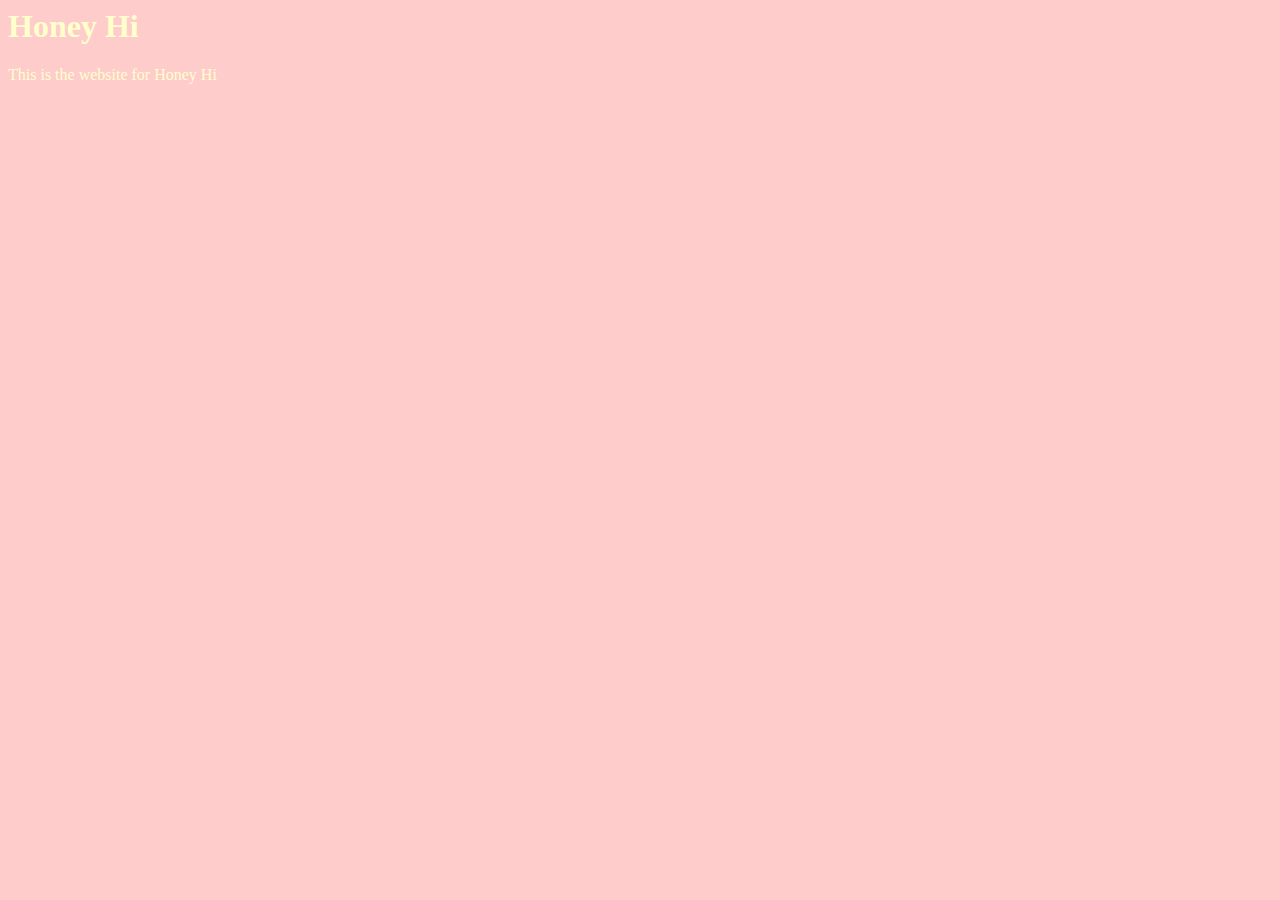
<file: unit_1/index.html>
<!DOCTYPE <!DOCTYPE html>
<html>
<head>
	<title>"Honey Hi"</title>
	<link rel="stylesheet" type="text/css" href="css/style.css">
</head>
<body>
<h1>Honey Hi</h1>
<p>This is the website for Honey Hi</p>
</body>
</html>
</file>
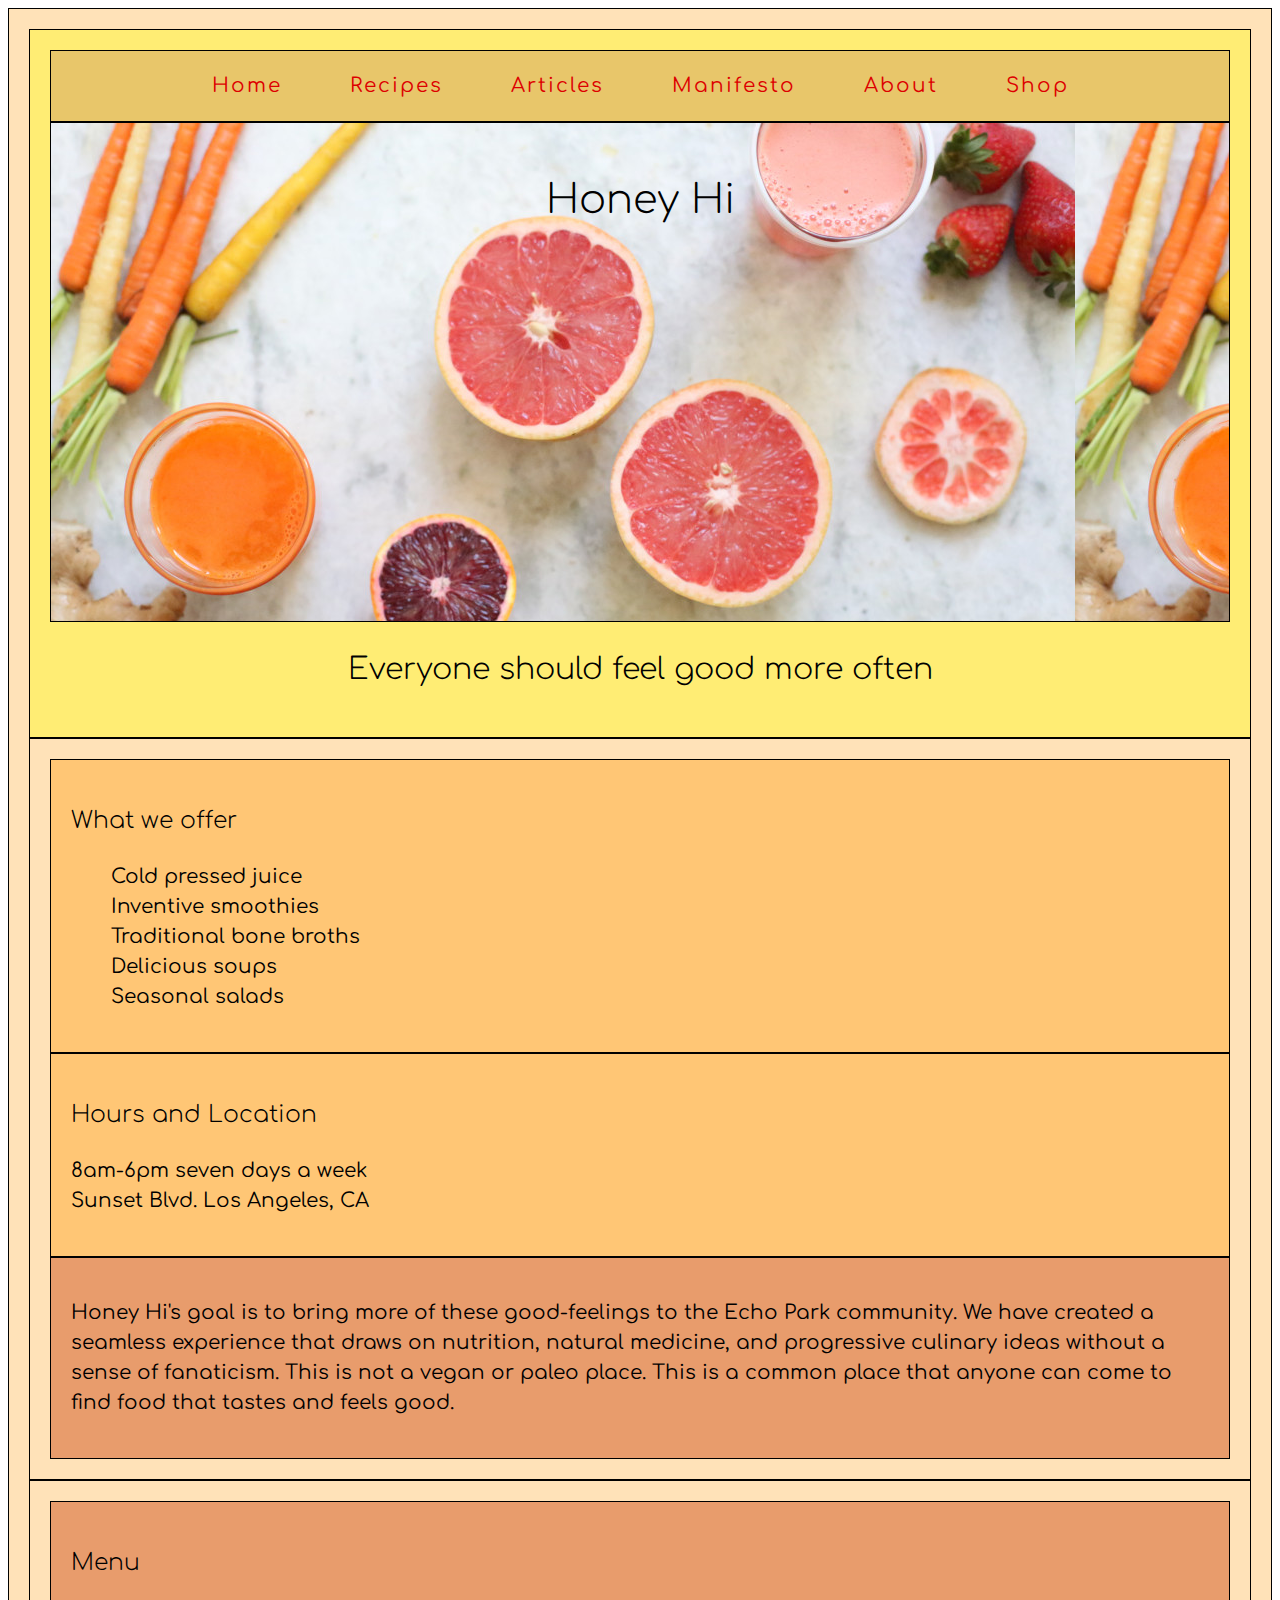
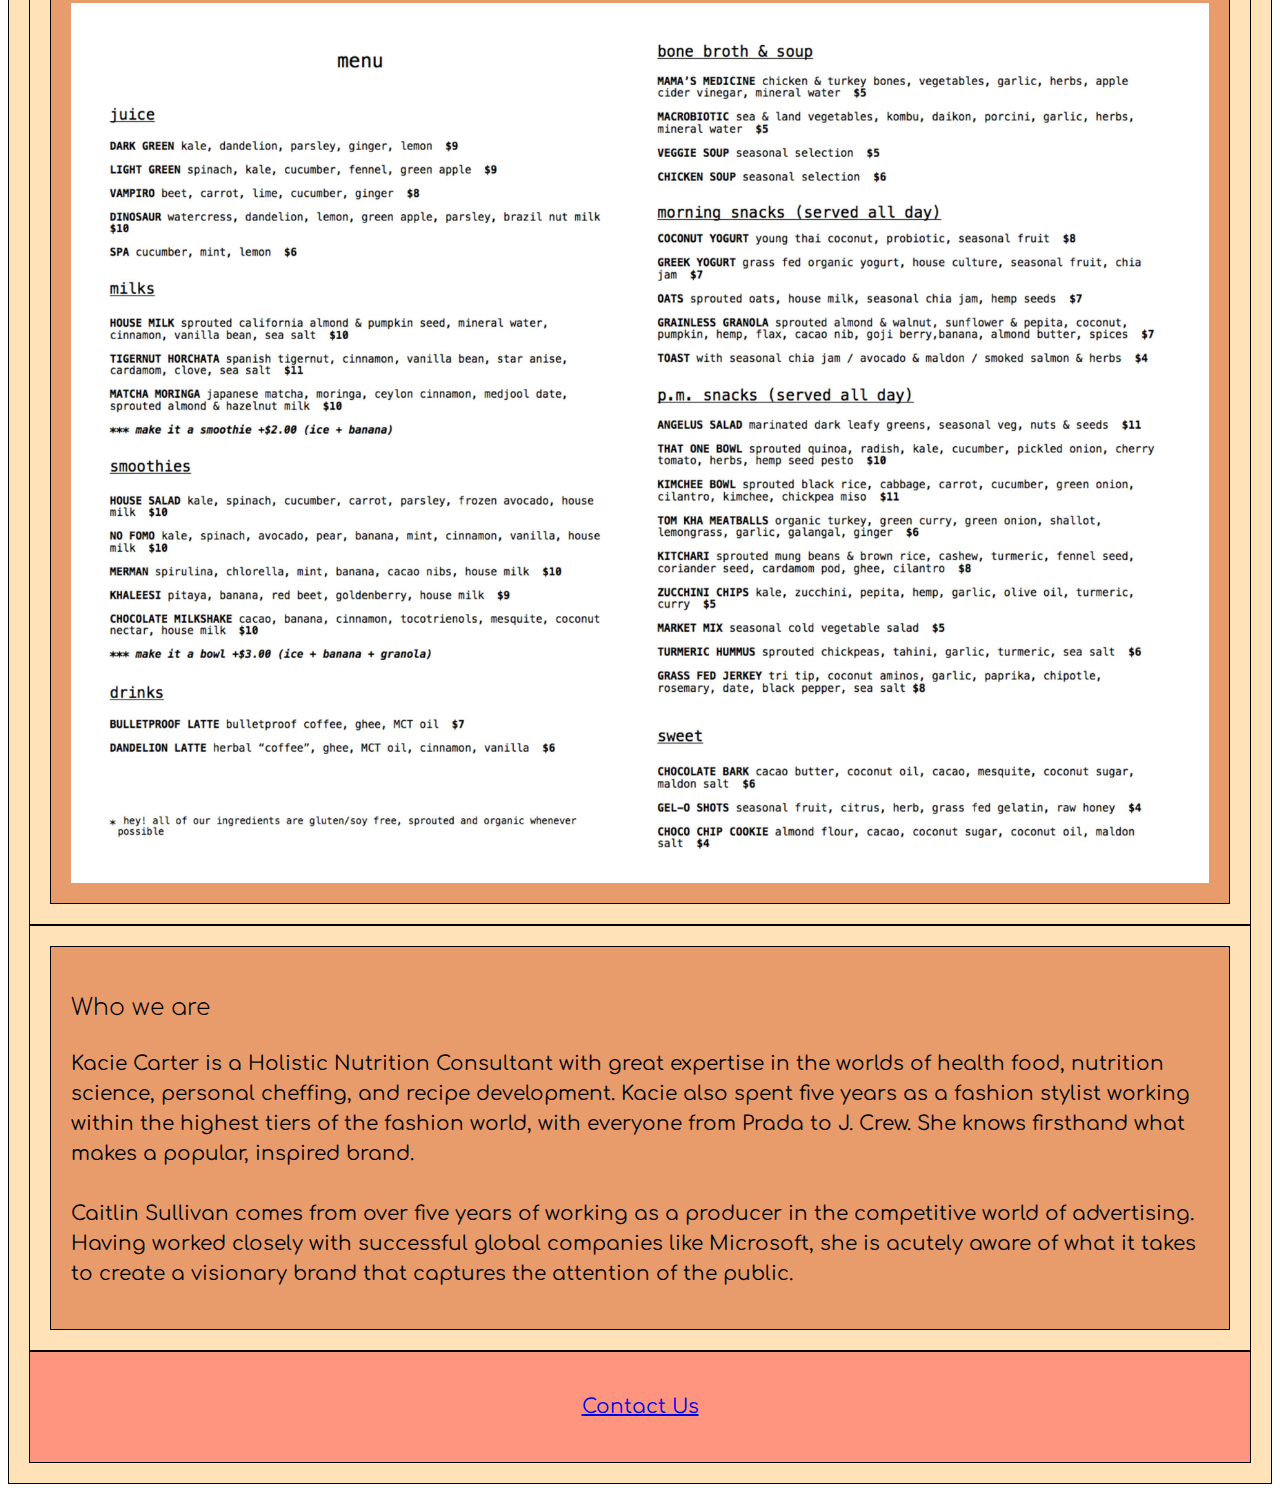
<file: unit_5/index.html>
<head>
  <title>I &hearts; Honey Hi</title>

  <link rel="stylesheet" type="text/css" href="style.css">
</head>

<body>
  <div class="wrapper">
    <header>
      <nav>
        <a href="#">Home</a>
        <a href="#">Recipes</a>
        <a href="#">Articles</a>
        <a href="#">Manifesto</a>
        <a href="#">About</a>
        <a href="#">Shop</a>
      </nav>
      <section id="headerimage">
      <h1>Honey Hi</h1>
        </section>
      
        <h2>Everyone should feel good more often</h2>
    
    </header>

    <main>
      <section id="one">
        <aside class="services">
          <h3>What we offer</h3>
          <ul>
            <li>Cold pressed juice</li>
            <li>Inventive smoothies</li>
            <li>Traditional bone broths</li>
            <li>Delicious soups</li>
            <li>Seasonal salads</li>
          </ul>
        </aside>

        <aside class="hours and location">
          <h3>Hours and Location</h3>
          <p>8am-6pm seven days a week<br>Sunset Blvd. Los Angeles, CA</p>
        </aside>
        <article class="description">

          <p>Honey Hi's goal is to bring more of these good-feelings to the Echo Park community. We have created a seamless experience that draws on nutrition, natural medicine, and progressive culinary ideas without a sense of fanaticism. This is not a
            vegan or paleo place. This is a common place that anyone can come to find food that tastes and feels good.</p>
        </article>
      </section>
      <section id="two">
        <article class="menu">
          <h3>Menu</h3>
          <img src="images/honey hi menu.jpg">
        </article>
      </section>

      <section id="three">
        <article class="team">
          <h3>Who we are </h3>
          <p>Kacie Carter is a Holistic Nutrition Consultant with great expertise in the worlds of health food, nutrition science, personal cheffing, and recipe development. Kacie also spent five years as a fashion stylist working within the highest tiers
            of the fashion world, with everyone from Prada to J. Crew. She knows firsthand what makes a popular, inspired brand.<br><br> Caitlin Sullivan comes from over five years of working as a producer in the competitive world of advertising. Having
            worked closely with successful global companies like Microsoft, she is acutely aware of what it takes to create a visionary brand that captures the attention of the public.</p>

        </article>
      </section>


    </main>

    <footer>
      <p><a href="
		mailto:hannahloganpeterson@gmail.com?subject=it's all good">Contact Us</a> </p>
    </footer>
  </div>
</body>

</html>
</file>
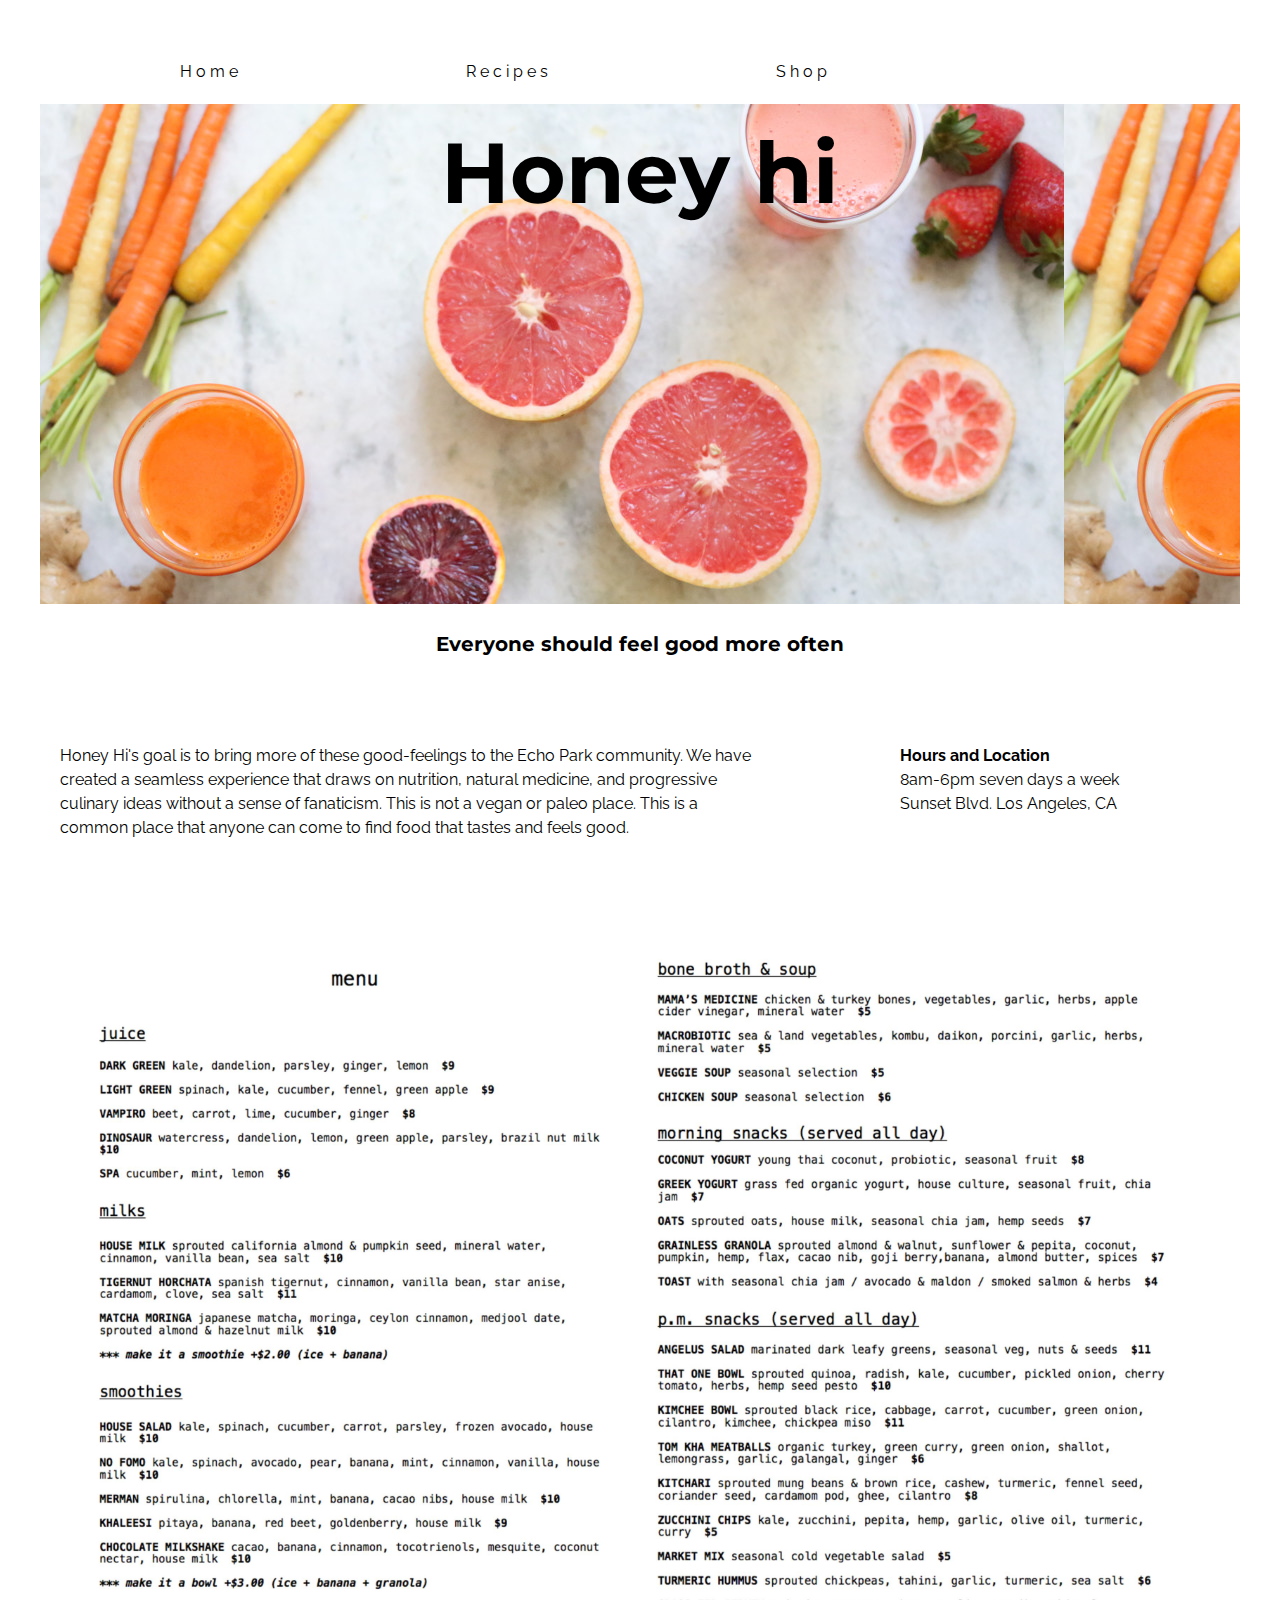
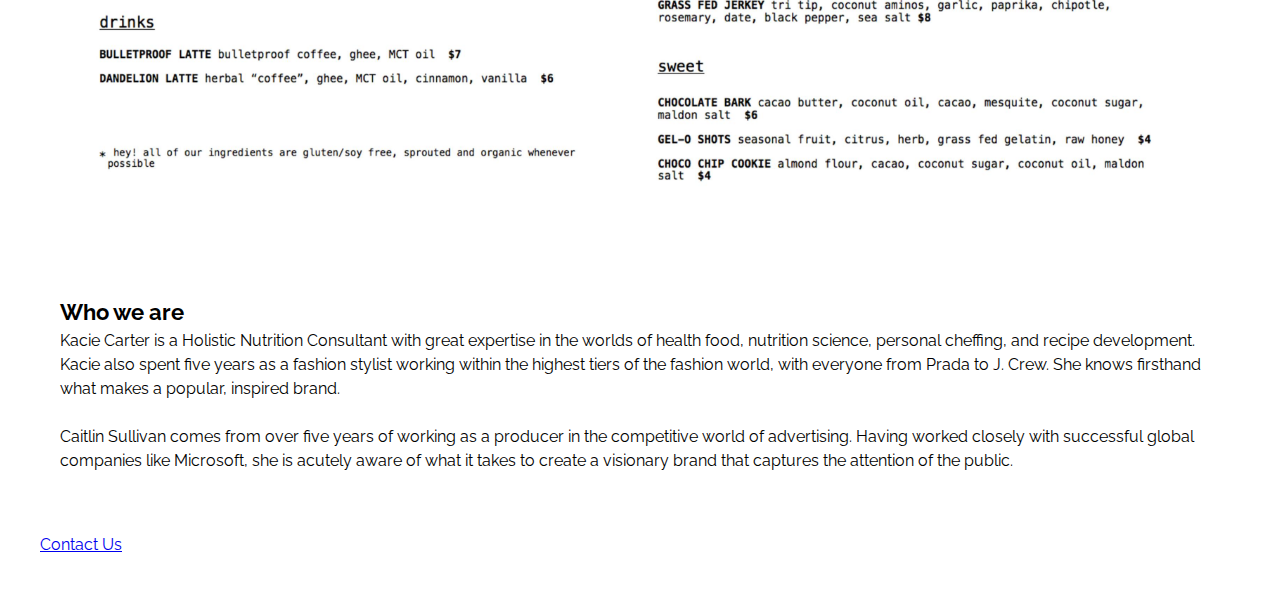
<file: unit_6/index.html>
<!DOCTYPE html>
<html>
    <head>
  <title>I &hearts; Honey Hi</title>
  <link rel="stylesheet" type="text/css" href="style.css">
</head>

<body>
  <div class="wrapper">
    <header>
      <nav>
        <a href="#">Home</a>
        <a href="#">Recipes</a>
        <a href="#">Shop</a>
      </nav>
      <section id="headerimage">
        <h1>Honey hi</h1>
      </section>

      <section>
        <h2>Everyone should feel good more often</h2>
      </section>

    </header>

    <main>
      <section id="two-column" class="clearfix">
        <aside id="hours">
          <h4>Hours and Location</h4>
          <p>8am-6pm seven days a week<br>Sunset Blvd. Los Angeles, CA</p>
        </aside>

        <article id="description">

          <p>Honey Hi's goal is to bring more of these good-feelings to the Echo Park community. We have created a seamless experience that draws on nutrition, natural medicine, and progressive culinary ideas without a sense of fanaticism. This is not a
            vegan or paleo place. This is a common place that anyone can come to find food that tastes and feels good.</p>
        </article>
      </section>


      <section id="two">
        <article class="menu">
          <img src="images/honey hi menu.jpg">
        </article>
      </section>


      <section id="three">
        <article class="team">
          <h3>Who we are </h3>
          <p>Kacie Carter is a Holistic Nutrition Consultant with great expertise in the worlds of health food, nutrition science, personal cheffing, and recipe development. Kacie also spent five years as a fashion stylist working within the highest tiers
            of the fashion world, with everyone from Prada to J. Crew. She knows firsthand what makes a popular, inspired brand.</p><br>
          
          <p> Caitlin Sullivan comes from over five years of working as a producer in the competitive world of advertising. Having worked closely with successful global companies like Microsoft, she is acutely aware of what it takes to create a visionary
            brand that captures the attention of the public.</p>

        </article>
      </section>


    </main>

    <footer>
      <p><a href="
    mailto:hannahloganpeterson@gmail.com?subject=it's all good">Contact Us</a> </p>
    </footer>
  </div>
</body>

</html>
</file>
<file: unit_1/css/style.css>
body {background-color: #FFCCCC;}
h1, p {color: #FFFFCC;}
</file>
<file: unit_5/style.css>
@import url(https://fonts.googleapis.com/css?family=Alegreya+Sans:400,800);
@import url(https://fonts.googleapis.com/css?family=Comfortaa:400,700);
* {
  margin: 0: padding: 0;
  box-sizing: border-box;
}

body {
  font-family: "comfortaa", Arial, sans-serif;
  font-size: 20px;
  line-height: 1.5;
}

h1,
h2,
h3 {
  font-weight: 300;
}

h1,
h2 {
  text-align: center;
}

header {
  background-color: #FFED74;
  border: 1px black solid;
  padding: 20px;
}

nav {
  background-color: E8C66A;
  border: 1px black solid;
  padding: 20px;
  text-align: center;
  text-transform: smallcaps;
  letter-spacing: 2px;
}

nav a {
  color: #dd0000;
  text-decoration: none;
  margin-left: 30px;
  margin-right: 30px;
}

img {
  display: block;
  margin: 0 auto;
  width: 100%;
}

ul {
  list-style: none;
}

footer {
  background-color: #FF957E;
  border: 1px black solid;
  padding: 20px;
  color: #FFEBCD;
  text-align: center;
}

article {
  background-color: #E89C6C; 
  border: 1px black solid;
  padding: 20px;
}

aside {
  background-color: #FFC675;
  border: 1px black solid;
  padding: 20px;
}

section {
  background-color: #FFE2B8;
  border: 1px black solid;
  padding: 20px;
}

div{
    background-color: #FFE2B8;
    border: 1px black solid;
    padding: 20px;
}

#headerimage {
  background-image: url(images/juice.jpg);
  height: 500px;
}
</file>
<file: unit_6/style.css>
@import url(https://fonts.googleapis.com/css?family=Montserrat);
@import url(https://fonts.googleapis.com/css?family=Raleway);
* {
  margin: 0;
  padding: 0;
  box-sizing: border-box;
}

body {
  font-family: 'Raleway', Arial, sans-serif;
  font-size: 16px;
  line-height: 1.5;
  display: block;
  position: relative;
}

h1,
h2,
h3 {
  font-weight: bold;
}

h1 {
  text-align: center;
  font-family: 'Montserrat', sans-serif;
  font-size: 85px;
  margin: -15px;
}

h2 {
  text-align: center;
  font-family: 'Montserrat', sans-serif;
  font-size: 20px;
  padding: 5px;
}

h3 {
  font-family: 'Raleway', Arial, sans-serif;
  font-size: 22px;
  line-height: 1.5;
}

p {
  text-align: left;
}

header {
  padding: 20px;
}

nav {
  padding: 20px;
}

nav a:link {
  font-family: 'Raleway', sans-serif;
  text-transform: smallcaps;
  letter-spacing: 4px;
  font-size: 16px;
  color: #000000;
  text-decoration: none;
  margin-left: 120px;
  margin-right: 100px;
}

nav a:visited {
  color: #000000;
}

nav a:hover {
  border-bottom: 1px solid #fff;
  color: E80C78;
}

nav a:active {
  color: #fff;
}

img {
  display: block;
  margin: 0 auto;
  width: 100%;
}

footer {
  padding: 20px;
  color: #FFEBCD;
  text-align: center;
}

article {
  padding: 20px;
}

aside {
  padding: 20px;
}

section {
  padding: 20px;
}

div {
  padding: 20px;
}

#headerimage {
  background-image: url(images/juice.jpg);
  height: 500px;
}

#two-column {
  padding: 20px;
}

#hours {
  padding: 20px;
  float: right;
  width: 30%;
}

#description {
  padding: 20px;
  float: left;
  width: 62%;
}

#two {
  padding: 20px;
}

.clearfix:after {
  visibility: hidden;
  display: block;
  font-size: 0;
  content: " ";
  clear: both;
  height: 0;
}
</file>
